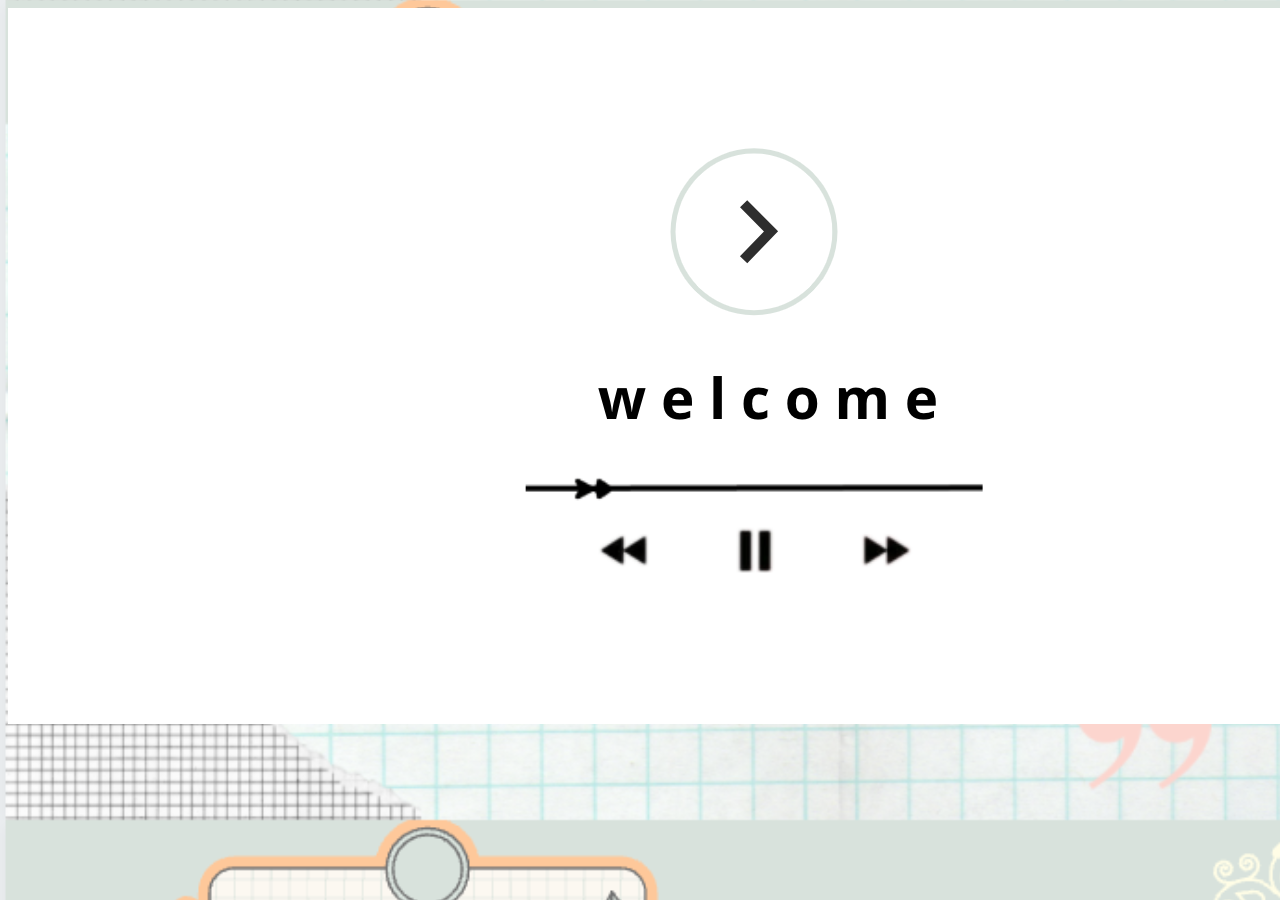
<file: index.html>
<!DOCTYPE html>
<html>
  <head>
    <link rel="stylesheet" href="sammy.css">
  </head>
  <body>
   <a href="home.html"> <img src="welcome.png"> </a>
  
   <iframe src="https://open.spotify.com/embed/playlist/5okzZcsiDep2yDfQcNskvN?utm_source=generator" width="100%" height="80" frameBorder="0" allowfullscreen="" allow="autoplay; clipboard-write; encrypted-media; fullscreen; picture-in-picture"></iframe>
</html>
</file>
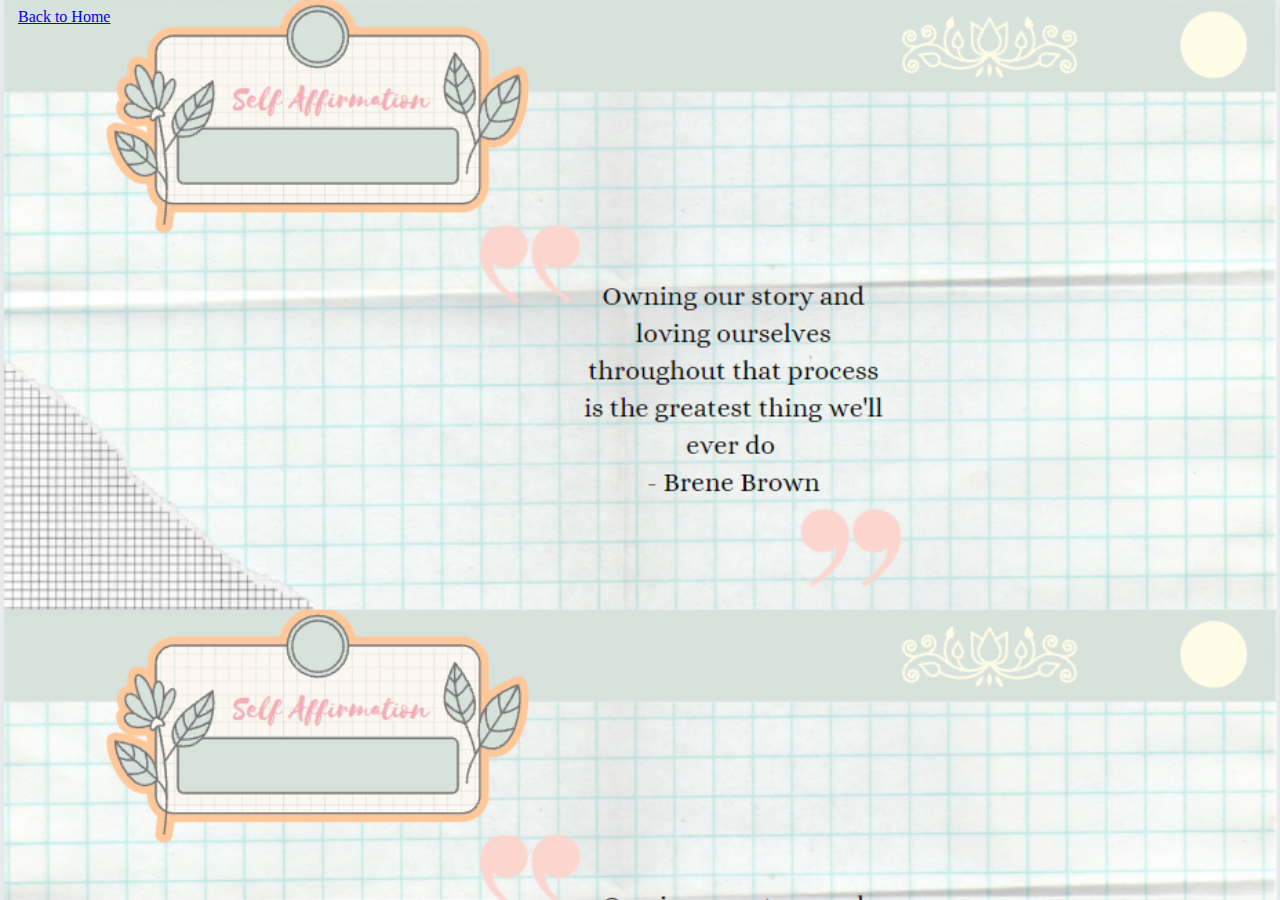
<file: chatbot.html>
<!DOCTYPE html>
<html>
  <head>
    <link rel="stylesheet" href="sammy.css">
  </head>
  <body>
    <a href="index.html" style="margin:10px;">Back to Home</a><br>
<div style="display:flex">
<div style="float:left; position:fixed; bottom:0; right:0; flex:50%;">
    <iframe src="https://www.smatbot.com/kya_backend/share?code=Chat_with_me!!_9401" style="border:0;" width="300" height="400"></iframe>
</div>

<div style="flex:50%; margin-top:250px;margin-left:130px;"> 
    <iframe src="https://www.youtube.com/embed/IkIR93Cpy3U" title="YouTube video player" frameborder="0" allow="accelerometer; autoplay; clipboard-write; encrypted-media; gyroscope; picture-in-picture" allowfullscreen></iframe> </div>
 </div>  
  </body>
</html>
</file>
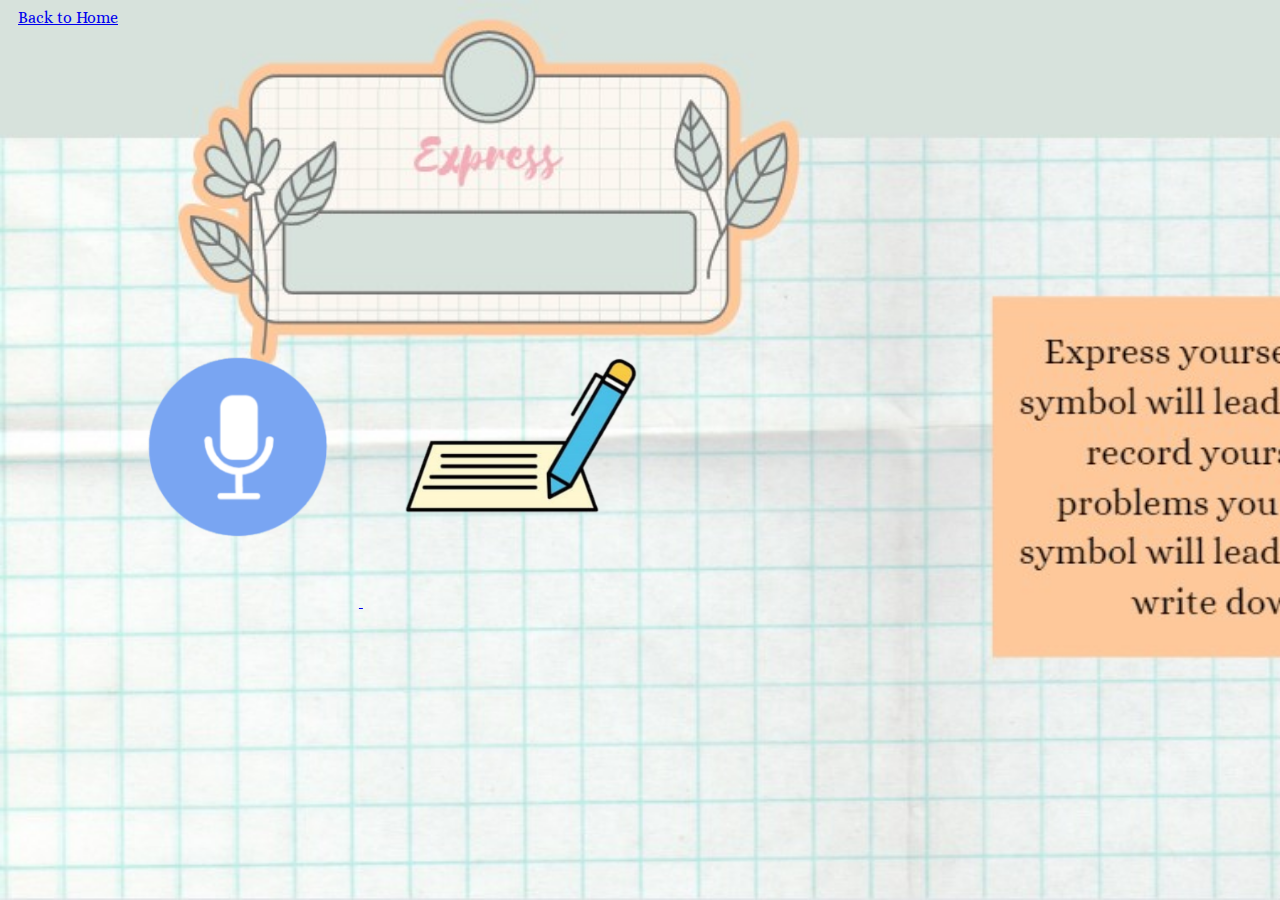
<file: express.html>
<html>
    <head>
        <title>Express!</title>
        <link rel="preconnect" href="https://fonts.googleapis.com">
    <link rel="preconnect" href="https://fonts.gstatic.com" crossorigin>
    <link href="https://fonts.googleapis.com/css2?family=Alice&display=swap" rel="stylesheet">
    </head>
    <body style="background-image: url(express.jpg);background-size:cover;font-family:Alice;">
        <a href="index.html" style="margin:10px;">Back to Home</a><br>
        <div style="margin-top:300px;margin-left:100px;">
        <a href="https://webcamera.io/"> <img class="top-img" src="mic.png" alt="mic" style="height:200px;margin-bottom:60px;"> </a>
        <a href="https://write-box.appspot.com/""> <img class="top-img" src="write.png" alt="mic" style="height:200px;margin-bottom:80px;padding-right:50px;"> </a>
    </div>
    <iframe src="https://open.spotify.com/embed/playlist/5okzZcsiDep2yDfQcNskvN?utm_source=generator" width="100%" height="80" frameBorder="0" allowfullscreen="" allow="autoplay; clipboard-write; encrypted-media; fullscreen; picture-in-picture"></iframe>
    </body>
 
</html>
</file>
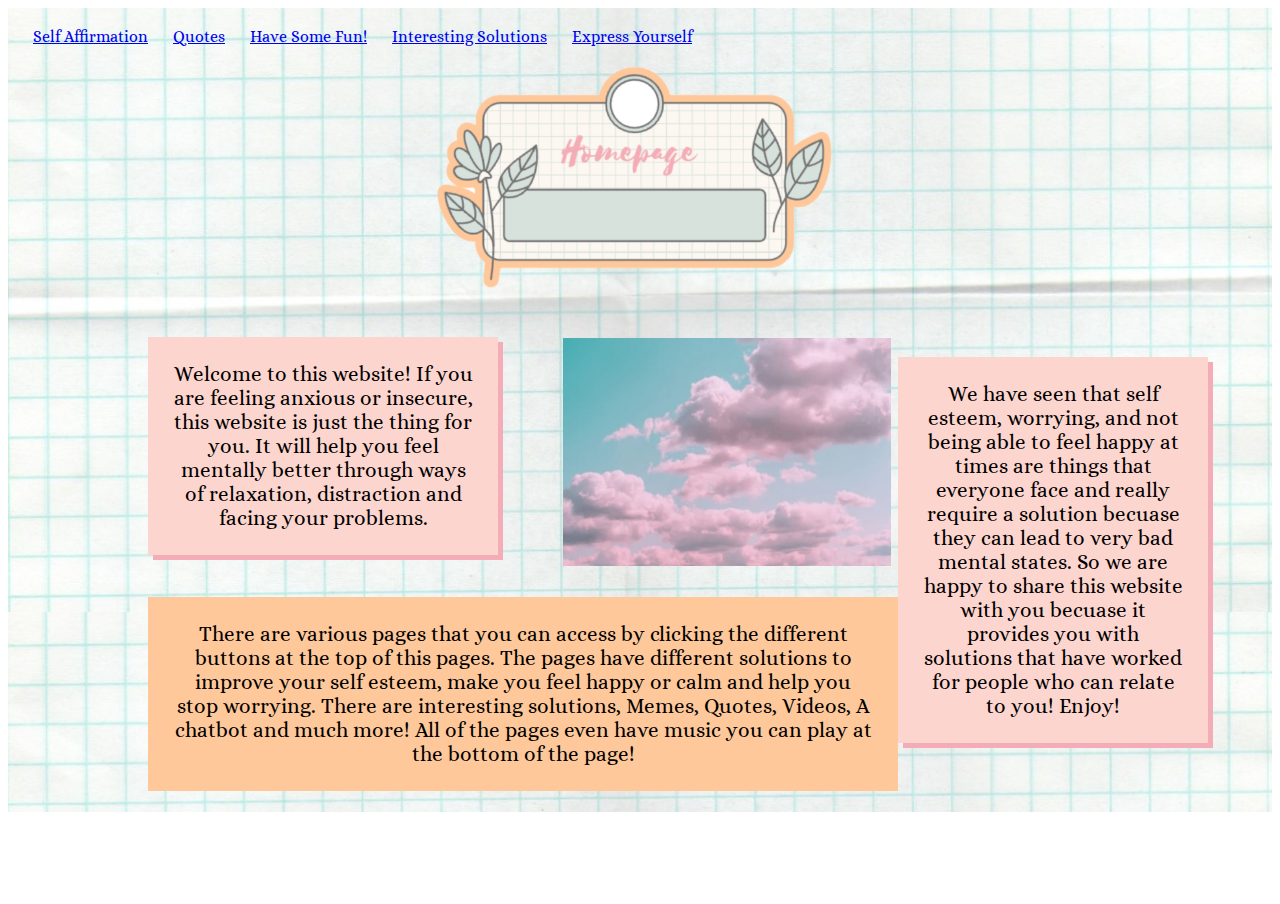
<file: home.html>
<!DOCTYPE html>
<html>
  <head>
    <title>Home</title>
    <link rel="stylesheet" href="style.css">
    <link rel="preconnect" href="https://fonts.googleapis.com">
    <link rel="preconnect" href="https://fonts.gstatic.com" crossorigin>
    <link href="https://fonts.googleapis.com/css2?family=Alice&display=swap" rel="stylesheet">
  </head>
  <body>
    <div style="font-family: Alice; background-image: url('images/background.jpeg'); background-size: contain;">
      <br>
      <div style="display:flex;">
      <div style="flex=50%">
        <a href="chatbot.html">Self Affirmation</a>
      </div>
      <div style="flex=50%">
        <a href="quotes.html">Quotes</a>
      </div>
      <div style="flex=50%">
        <a href="memes.html">Have Some Fun!</a>
      </div>
      <div style="flex=50%">
        <a href="solution.html">Interesting Solutions</a>
      </div>
      <div style="flex=50%">
        <a href="express.html">Express Yourself</a>
      </div>
    </div>
      <div style="align-items: center;flex=50%">
        <img style="display: block; margin-left: auto; margin-right: auto; width: 100%; object-fit: contain;" src="images/banner.png" alt="Title" id="homepage_title">
      </div>
     <div style="display:flex"> 
      <div style="flex:50%;margin-left:140px;">
      <div style="display:flex">
      <div style="flex=50%">
         <p id="welcome">Welcome to this website! If you are feeling anxious or insecure, this website is just the thing for you. It will help you feel mentally better through ways of relaxation, distraction and facing your problems.</p>
      </div>
      <div style="flex=50%; margin-left:65px;margin-top:22px;">
         <img src="images/clouds.jpeg" alt="clouds" id="clouds">
      </div>
    </div>
      <div>
         <p style="width: 700px;" id="about">There are various pages that you can access by clicking the different buttons at the top of this pages. The pages have different solutions to improve your self esteem, make you feel happy or calm and help you stop worrying. There are interesting solutions, Memes, Quotes, Videos, A chatbot and much more! All of the pages even have music you can play at the bottom of the page!</p>
      </div>
    </div>
      <div style="margin-right:140px;margin-top:20px;">
         <p id="research">We have seen that self esteem, worrying, and not being able to feel happy at times are things that everyone face and really require a solution becuase they can lead to very bad mental states. So we are happy to share this website with you becuase it provides you with solutions that have worked for people who can relate to you! Enjoy!</p>
      </div>
    </div>
    </div>
    <iframe src="https://open.spotify.com/embed/playlist/5okzZcsiDep2yDfQcNskvN?utm_source=generator" width="100%" height="80" frameBorder="0" allowfullscreen="" allow="autoplay; clipboard-write; encrypted-media; fullscreen; picture-in-picture"></iframe>
  </body>
</html>
</file>
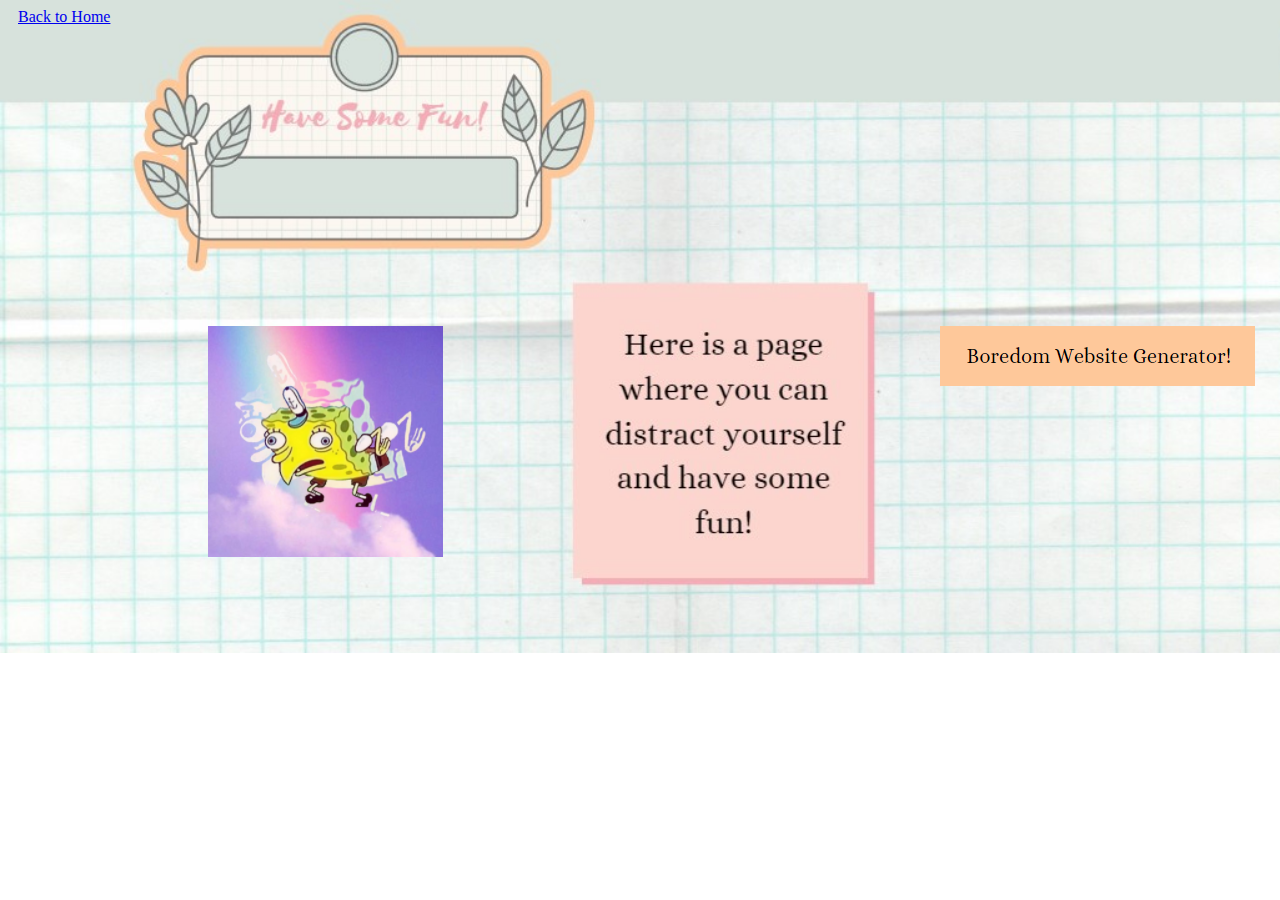
<file: memes.html>
<!DOCTYPE html>
<html>
<head>
<title>Have Some Fun!</title>

<style>
body {
	background-image: url("memeback.jpg");
 background-repeat:no-repeat;
 background-size:cover;
} 
</style>
</head>
<body>
	<a href="index.html" style="margin:10px;">Back to Home</a><br>
<div style="display:flex;margin-top:300px;margin-left:200px;">
	<div style="flex:50%"><a href="https://www.canva.com/design/DAEvNZ6y7po/ThlxMthUBIt8qbkTt--xfg/view?utm_content=DAEvNZ6y7po&utm_campaign=designshare&utm_medium=link&utm_source=sharebutton"> <img class="top-img" src="ys6Wqnn.png" alt="meme" style="margin-top:"></a></div>
    <div style="flex:50%"><a href="https://www.boredbutton.com/"> <img class="top-img" src="GRFDHy8.png" alt="button" style="margin-left:200px;"></a></div>
</div>
<iframe src="https://open.spotify.com/embed/playlist/5okzZcsiDep2yDfQcNskvN?utm_source=generator" width="100%" height="80" frameBorder="0" allowfullscreen="" allow="autoplay; clipboard-write; encrypted-media; fullscreen; picture-in-picture"></iframe>
</body>
</html>
</file>
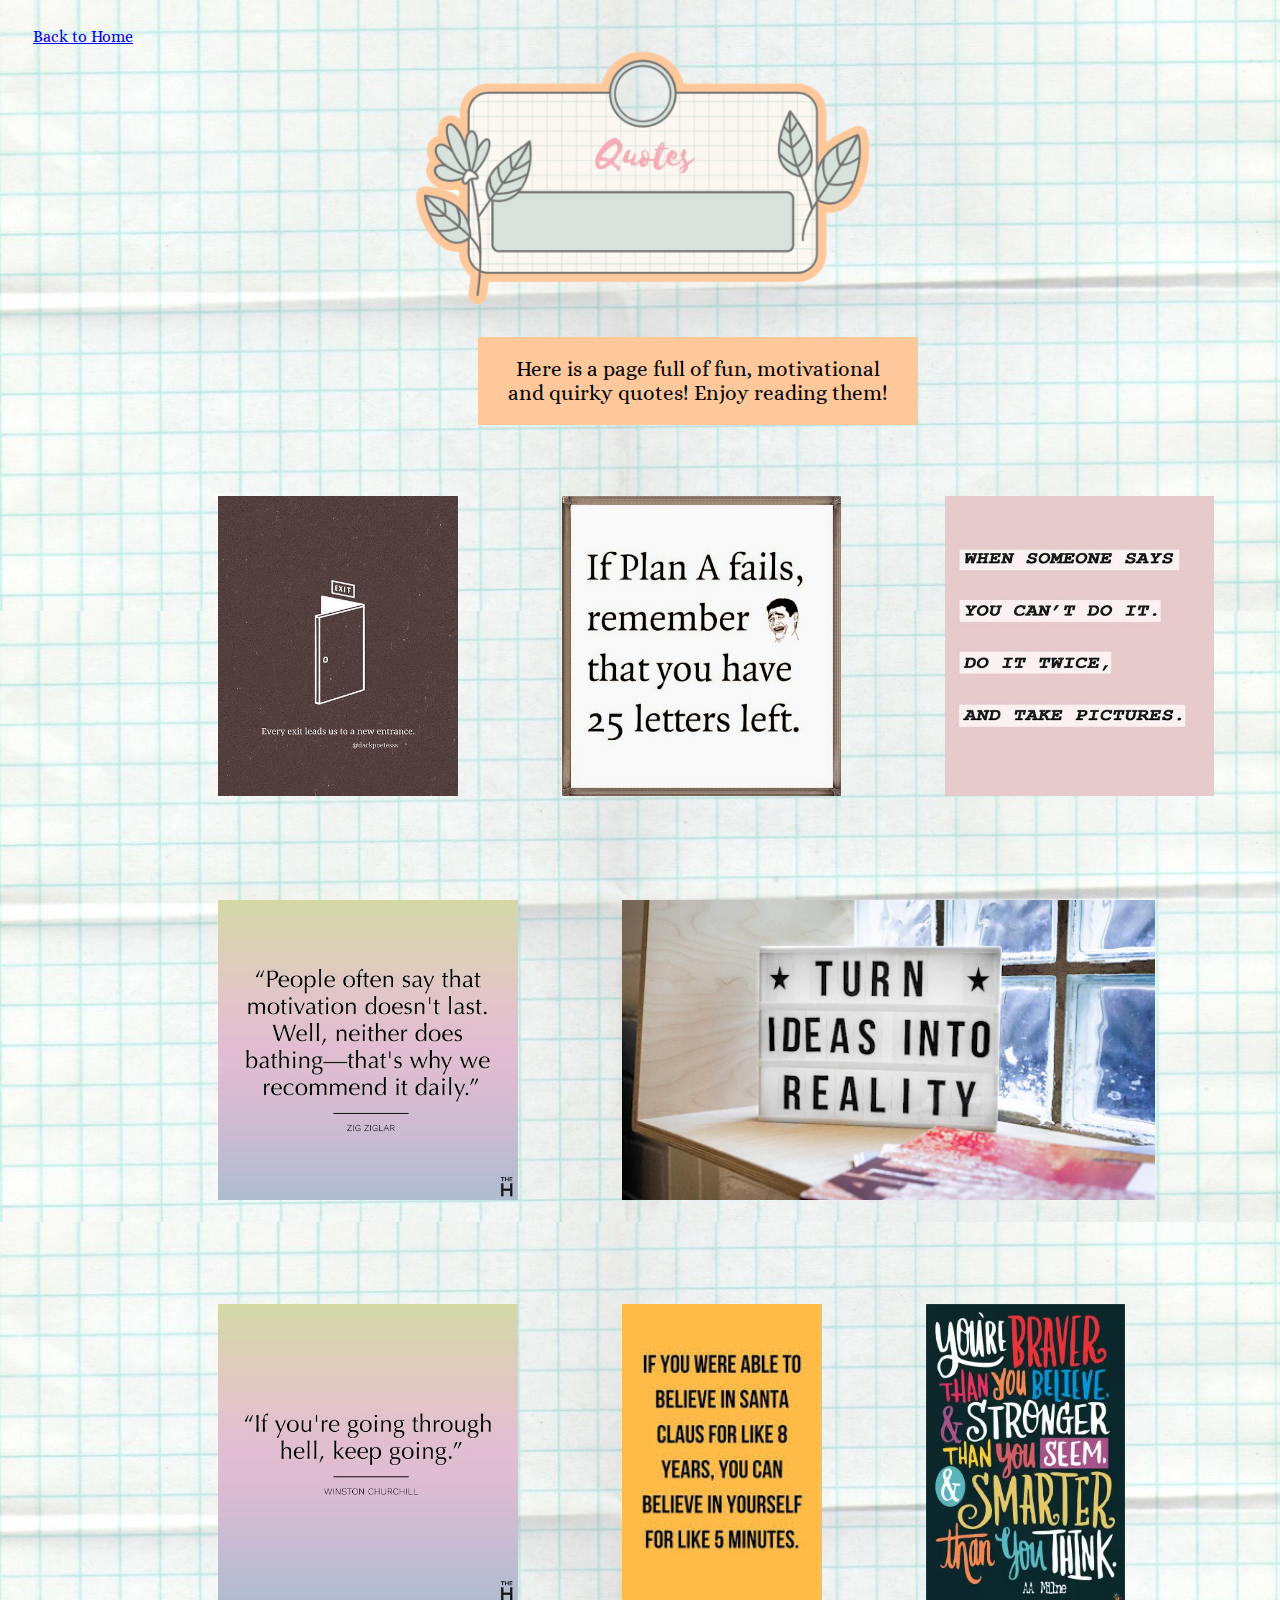
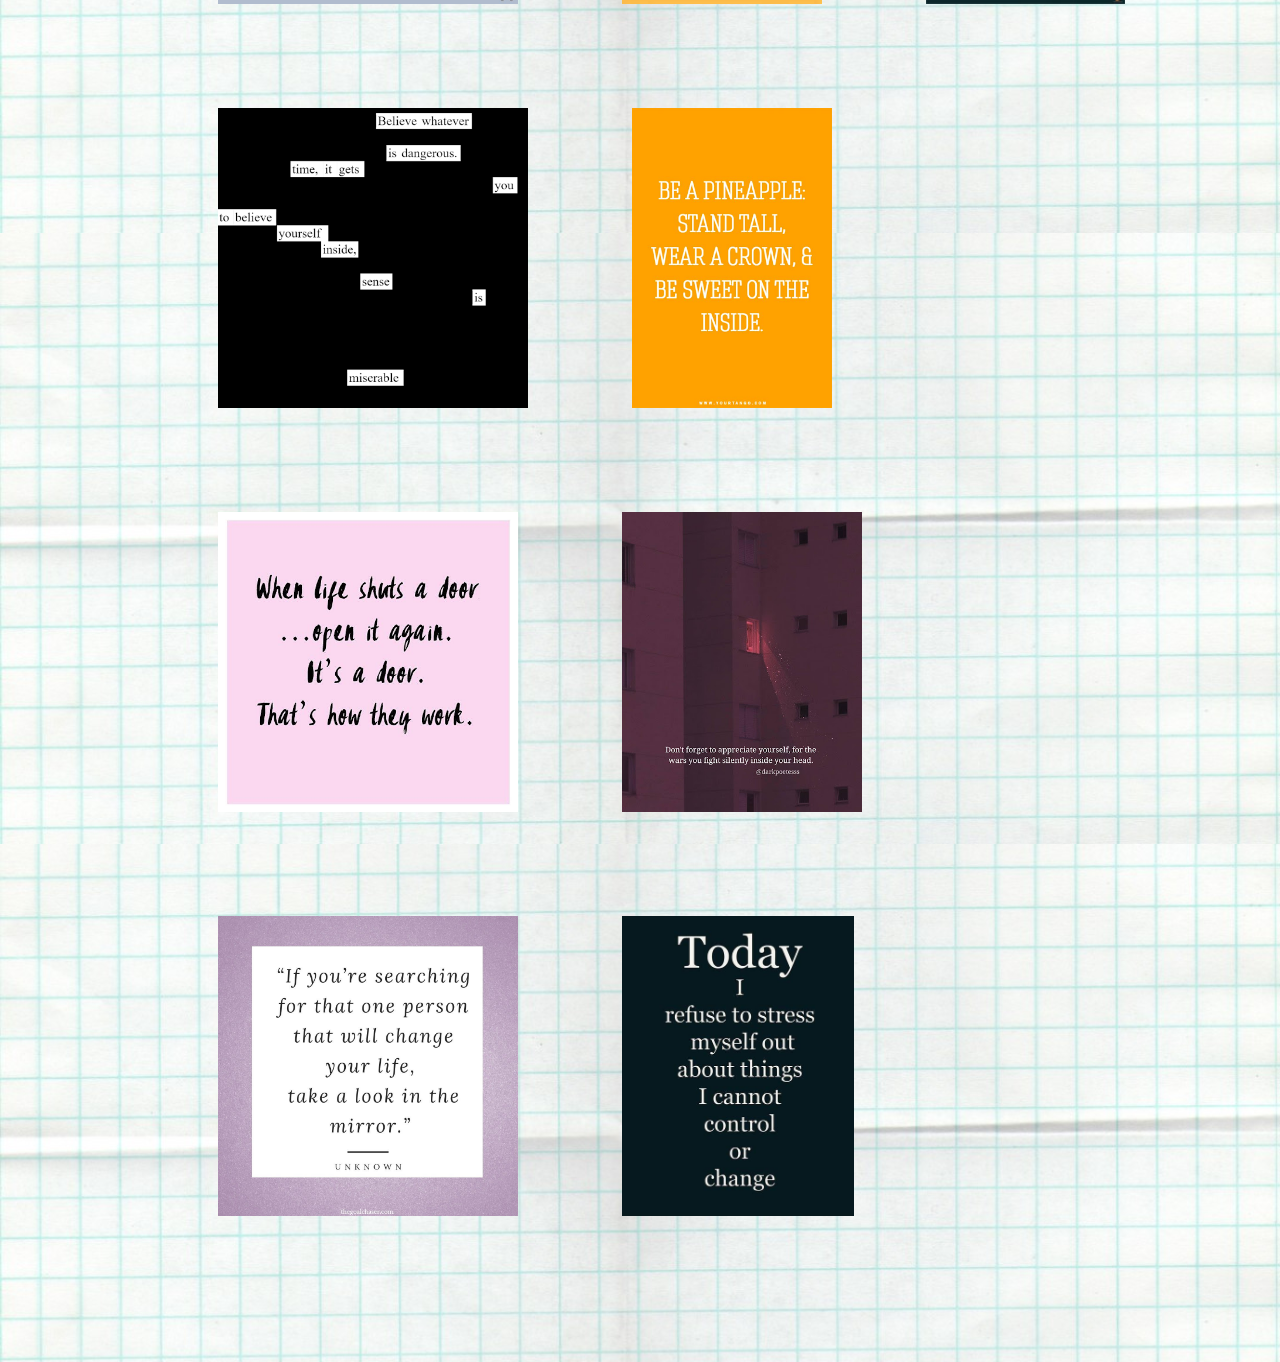
<file: quotes.html>
<!DOCTYPE html>
<html>
  <head>
      <title>Quotes</title>
    <link rel="stylesheet" href="style.css">
    <link rel="preconnect" href="https://fonts.googleapis.com">
    <link rel="preconnect" href="https://fonts.gstatic.com" crossorigin>
    <link href="https://fonts.googleapis.com/css2?family=Alice&display=swap" rel="stylesheet">
  </head>
  <body style="font-family: Alice; background-image: url('images/background.jpeg'); background-size: contain;">
   <br>
    <a href="index.html">Back to Home</a>
    <div style="align-items: center;flex=50%">
        <img style="display: block; margin-left: auto; margin-right: auto; width: 100%; object-fit: contain;" src="quotes.png" alt="Title" id="homepage_title">
      </div>
    <p id="quotes_welcome" style="background-color:#FEC89A;padding:20px;margin-left:470px;width:400px;">Here is a page full of fun, motivational and quirky quotes! Enjoy reading them!</p>
<div style="margin-left:160px;">
    <img src="unnamed (1).jpg" id="img_1" class="quotes_"/>
    <img src="unnamed (1).png" id="img_2" class="quotes_"/>
    <img src="unnamed (10).png" id="img_3" class="quotes_"/>
    <img src="unnamed (2).png" id="img_4" class="quotes_"/>
    <img src="unnamed (3).png" id="img_5" class="quotes_"/>
    <img src="unnamed (4).png" id="img_6" class="quotes_"/>
    <img src="unnamed (5).png" id="img_7" class="quotes_"/>
    <img src="unnamed (6).png" id="img_8" class="quotes_"/>
    <img src="unnamed (8).png" id="img_9" class="quotes_"/>
    <img src="unnamed (7).png" id="img_10" class="quotes_"/>
    <img src="unnamed (9).png" id="img_11" class="quotes_"/>
    <img src="unnamed.jpg" id="img_12" class="quotes_"/>
    <img src="quote_1.jpg" id="img_13" class="quotes_"/>
    <img src="quote_2.jpg" id="img_14" class="quotes_"/>
</div>
<iframe src="https://open.spotify.com/embed/playlist/5okzZcsiDep2yDfQcNskvN?utm_source=generator" width="100%" height="80" frameBorder="0" allowfullscreen="" allow="autoplay; clipboard-write; encrypted-media; fullscreen; picture-in-picture"></iframe>
  </body>
</html>
</file>
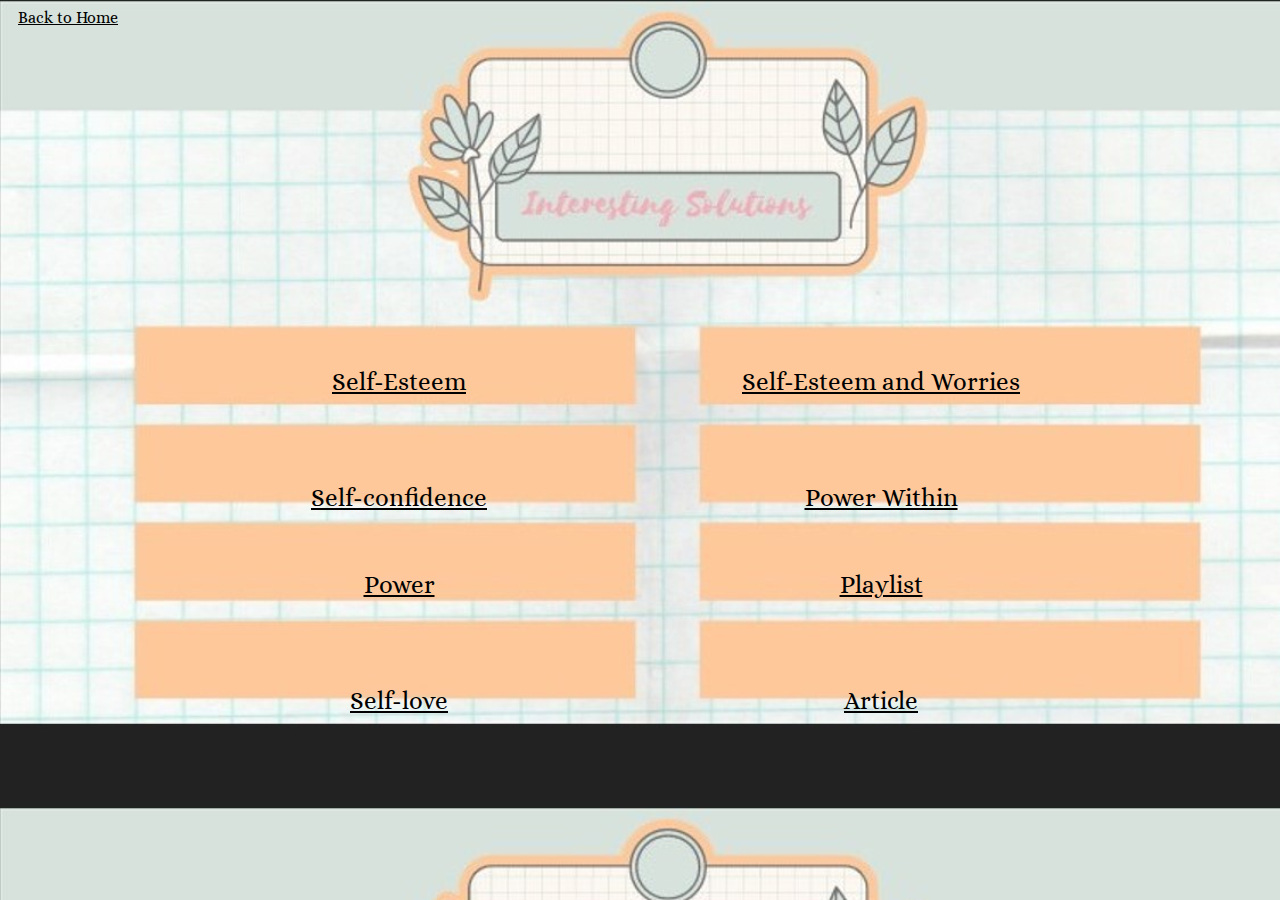
<file: solution.html>
<!DOCTYPE html>
<html>
  <head>
    <link rel="stylesheet" href="wowow.css">
    <title>Solutions</title>
    <link rel="preconnect" href="https://fonts.googleapis.com">
<link rel="preconnect" href="https://fonts.gstatic.com" crossorigin>
<link href="https://fonts.googleapis.com/css2?family=Alice&display=swap" rel="stylesheet">
  </head>
  <body>
    <a href="index.html" style="margin: 10px;">Back to Home</a>
    <div style="display:flex;margin-top:340px;text-align:center;font-size:25px;">
     
  <div style="flex:50%;margin-left:150px;">
    <a href="https://www.youtube.com/results?search_query=self+esteem+motivation">Self-Esteem</a>
    <br><br><br><br>

    <a href="https://www.youtube.com/watch?v=w-HYZv6HzAs">Self-confidence</a>
    <br><br><br>

    <a href="https://www.youtube.com/watch?v=gCMME_6lgKM">Power</a>
    <br><br><br><br>

    <a href="https://www.youtube.com/watch?v=xImqF2-oaf8">Self-love</a>
  </div>

  <div style="flex:50%;margin-right:150px;">
    <a href="https://www.youtube.com/watch?v=u-onGkD9Sck">Self-Esteem and Worries</a>
    <br><br><br><br>

    <a href="https://youtu.be/3WS4iynPYro”>power-within">Power Within</a>
    <br><br><br>

    <a href="https://www.youtube.com/playlist?list=PLwxNMb28XmpckOvZZ_AZjD7WM2p9-6NBv">Playlist</a>
    <br><br><br><br>
    <a href="https://kadampa.org/books/developing-self-confidence?gclid=CjwKCAjwn8SLBhAyEiwAHNTJbYBSf3AqsbqjdFW4uSbIYgYeXdtcI8jagSkIb3pFsQwSLIQFdybk1RoC4HgQAvD_BwE">Article</a>
</div>
</div>
<iframe src="https://open.spotify.com/embed/playlist/5okzZcsiDep2yDfQcNskvN?utm_source=generator" width="100%" height="80" frameBorder="0" allowfullscreen="" allow="autoplay; clipboard-write; encrypted-media; fullscreen; picture-in-picture"></iframe>
<br>
  </body>
</file>
<file: sammy.css>
body { 
  background-image: url("nice.png");
background-size: cover;

  
}
p {
  color: black;
}
h1 {
  font-weight: bold;
}
img { 
float: center}
</file>
<file: style.css>
p {
    color: black;
  }
  h1 {
    font-weight: bold;
  }
  
  #homepage_title{
    height:270px;
  }
  
  #clouds{
    height:228px;
  }
  
  p{
    width: 210px;
    padding: 25px;
    text-align:center;
    font-size:21px;
  }
  
  #welcome{
    background-color:#FCD5CE;
    box-shadow: 5px 5px #F4ACB7;
    width:300px;
  }
  
  #about{
    background-color:#FEC89A;
    width:370px;
  }
  
  #research{
    background-color:#FCD5CE;
    box-shadow: 5px 5px #F4ACB7;
    width:260px;
  }
  
  a{
    margin-left:25px;
    margin-top:200px;
  }

  .quotes_{
    height:300px;
    margin:50px;
  }
</file>
<file: wowow.css>
body {
    background-image:url("k.jpg"); 
    background-size:cover;
    font-family:Alice;
  }
  a {
    color: black;
  }
</file>
